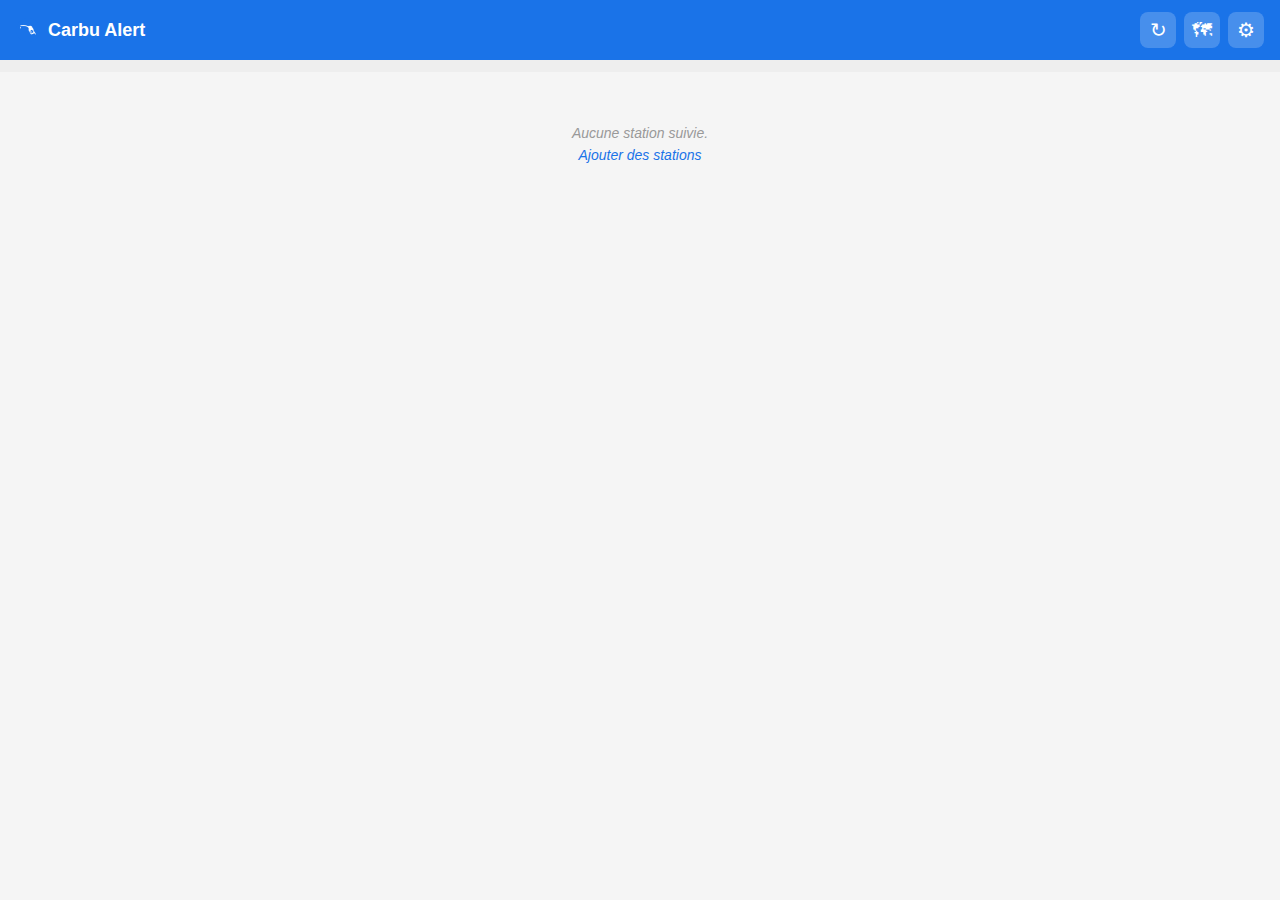
<file: index.html>
<!DOCTYPE html>
<html lang="fr">
<head>
  <meta charset="UTF-8">
  <meta name="viewport" content="width=device-width, initial-scale=1.0, viewport-fit=cover">
  <meta name="apple-mobile-web-app-capable" content="yes">
  <meta name="apple-mobile-web-app-status-bar-style" content="black-translucent">
  <meta name="theme-color" content="#1a73e8">
  <title>Carbu Alert</title>
  <link rel="manifest" href="manifest.webmanifest">
  <link rel="apple-touch-icon" href="icons/icon-192.png">
  <link rel="stylesheet" href="app.css">
</head>
<body>
  <div class="header">
    <h1><img src="icons/icon48.png" alt="" class="header-icon">Carbu Alert</h1>
    <div class="header-actions">
      <button id="refreshBtn" title="Rafraichir">&#x21BB;</button>
      <a href="map.html" style="display:contents"><button title="Carte">&#x1F5FA;</button></a>
      <a href="settings.html" style="display:contents"><button title="Parametres">&#x2699;</button></a>
    </div>
  </div>
  <div id="lastCheck" class="last-check">
    <span></span>
  </div>
  <div id="content" class="content">
    <p class="empty-msg">Chargement...</p>
  </div>
  <script type="module" src="app.js"></script>
</body>
</html>
</file>
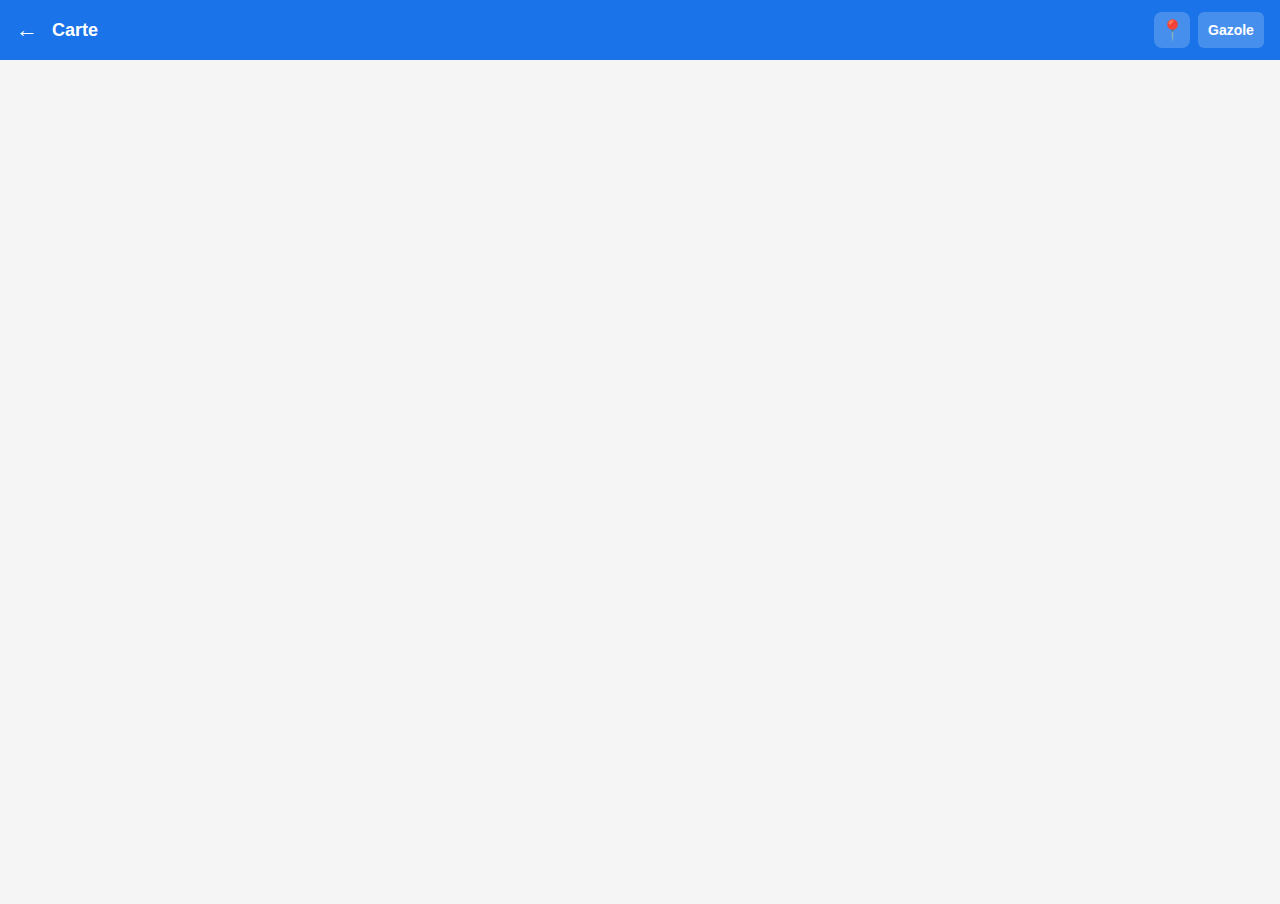
<file: map.html>
<!DOCTYPE html>
<html lang="fr">
<head>
  <meta charset="UTF-8">
  <meta name="viewport" content="width=device-width, initial-scale=1.0, viewport-fit=cover">
  <meta name="apple-mobile-web-app-capable" content="yes">
  <meta name="apple-mobile-web-app-status-bar-style" content="black-translucent">
  <meta name="theme-color" content="#1a73e8">
  <title>Carbu Alert - Carte</title>
  <link rel="manifest" href="manifest.webmanifest">
  <link rel="apple-touch-icon" href="icons/icon-192.png">
  <link rel="stylesheet" href="app.css">
  <link rel="stylesheet" href="https://unpkg.com/leaflet@1.9.4/dist/leaflet.css">
  <script src="https://unpkg.com/leaflet@1.9.4/dist/leaflet.js"></script>
</head>
<body>
  <div class="header">
    <h1>
      <a href="index.html" class="back-arrow">&#x2190;</a>
      Carte
    </h1>
    <div class="header-actions">
      <button id="nearMeBtn" class="near-me-btn" title="Autour de moi">&#x1F4CD;</button>
      <select id="fuelSelect" class="fuel-select">
        <option value="gazole">Gazole</option>
        <option value="sp95">SP95</option>
        <option value="sp98">SP98</option>
        <option value="e10">E10</option>
        <option value="e85">E85</option>
        <option value="gplc">GPLc</option>
      </select>
    </div>
  </div>
  <div id="map" class="map-container"></div>
  <script type="module" src="map.js"></script>
</body>
</html>
</file>
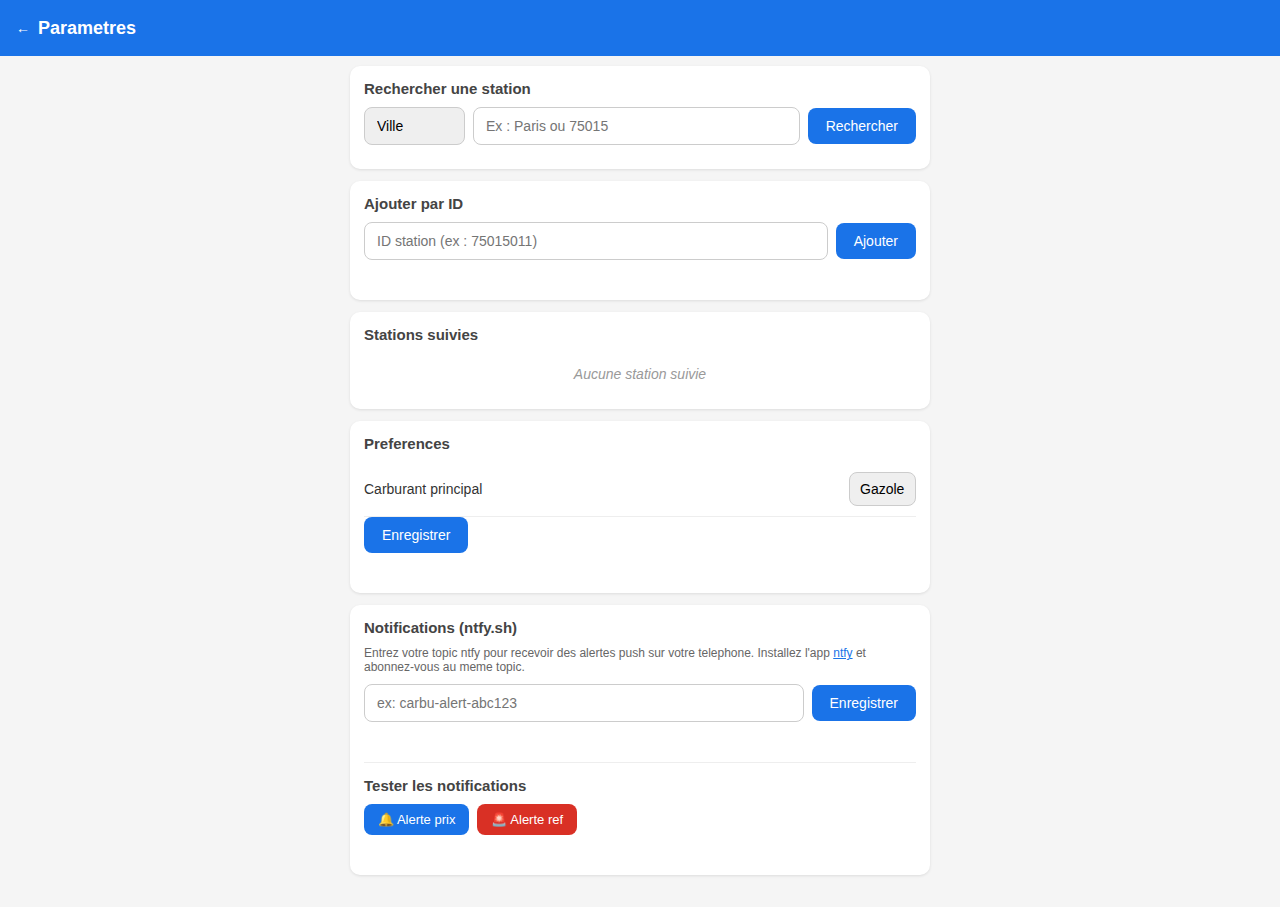
<file: settings.html>
<!DOCTYPE html>
<html lang="fr">
<head>
  <meta charset="UTF-8">
  <meta name="viewport" content="width=device-width, initial-scale=1.0, viewport-fit=cover">
  <meta name="apple-mobile-web-app-capable" content="yes">
  <meta name="apple-mobile-web-app-status-bar-style" content="black-translucent">
  <meta name="theme-color" content="#1a73e8">
  <title>Carbu Alert - Parametres</title>
  <link rel="stylesheet" href="app.css">
</head>
<body>
  <div class="header">
    <h1><a href="index.html" class="back-link" style="color:#fff;text-decoration:none;">&larr;</a> Parametres</h1>
  </div>

  <div class="container">
    <!-- Search -->
    <section class="section">
      <h2>Rechercher une station</h2>
      <div class="search-row">
        <select id="searchType">
          <option value="ville">Ville</option>
          <option value="cp">Code postal</option>
        </select>
        <input type="text" id="searchInput" placeholder="Ex : Paris ou 75015" enterkeyhint="search">
        <button id="searchBtn">Rechercher</button>
      </div>
      <div id="searchResults" class="results-list"></div>
    </section>

    <!-- Add by ID -->
    <section class="section">
      <h2>Ajouter par ID</h2>
      <div class="search-row">
        <input type="text" id="stationIdInput" inputmode="numeric" placeholder="ID station (ex : 75015011)">
        <button id="addByIdBtn">Ajouter</button>
      </div>
      <div id="addByIdStatus" class="status-msg"></div>
    </section>

    <!-- Tracked stations -->
    <section class="section">
      <h2>Stations suivies</h2>
      <div id="trackedStations" class="tracked-list">
        <p class="empty-msg">Aucune station suivie</p>
      </div>
    </section>

    <!-- Settings -->
    <section class="section">
      <h2>Preferences</h2>
      <div class="setting-row">
        <label for="badgeFuel">Carburant principal</label>
        <select id="badgeFuel">
          <option value="gazole">Gazole</option>
          <option value="sp95">SP95</option>
          <option value="sp98">SP98</option>
          <option value="e10">E10</option>
          <option value="e85">E85</option>
          <option value="gplc">GPLc</option>
        </select>
      </div>
      <button id="saveSettingsBtn">Enregistrer</button>
      <div id="settingsStatus" class="status-msg"></div>
    </section>

    <!-- Notifications -->
    <section class="section">
      <h2>Notifications (ntfy.sh)</h2>
      <p style="font-size:12px;color:#666;margin-bottom:10px;">
        Entrez votre topic ntfy pour recevoir des alertes push sur votre telephone.
        Installez l'app <a href="https://ntfy.sh" onclick="window.open(this.href);return false;" style="color:#1a73e8">ntfy</a> et abonnez-vous au meme topic.
      </p>
      <div class="search-row">
        <input type="text" id="ntfyTopic" placeholder="ex: carbu-alert-abc123">
        <button id="saveNtfyBtn">Enregistrer</button>
      </div>
      <div id="ntfyStatus" class="status-msg"></div>
      <div style="margin-top:14px; padding-top:14px; border-top:1px solid #eee;">
        <h2>Tester les notifications</h2>
        <div style="display:flex; gap:8px; margin-top:8px;">
          <button id="testRegularBtn" class="test-notif-btn">&#x1F514; Alerte prix</button>
          <button id="testRefBtn" class="test-notif-btn danger">&#x1F6A8; Alerte ref</button>
        </div>
        <div id="testNtfyStatus" class="status-msg"></div>
      </div>
    </section>
  </div>

  <script type="module" src="settings.js"></script>
</body>
</html>
</file>
<file: app.css>
* {
  box-sizing: border-box;
  margin: 0;
  padding: 0;
}

html, body {
  height: 100%;
}

body {
  font-family: -apple-system, BlinkMacSystemFont, "Segoe UI", Roboto, Helvetica, Arial, sans-serif;
  font-size: 14px;
  color: #333;
  background: #f5f5f5;
  -webkit-text-size-adjust: 100%;
  -webkit-tap-highlight-color: transparent;
}

/* --- Header --- */

.header {
  display: flex;
  justify-content: space-between;
  align-items: center;
  padding: 12px 16px;
  background: #1a73e8;
  color: #fff;
  position: sticky;
  top: 0;
  z-index: 10;
  padding-top: max(12px, env(safe-area-inset-top));
}

.header h1 {
  font-size: 18px;
  font-weight: 600;
  display: flex;
  align-items: center;
  gap: 8px;
}

.header-icon {
  width: 24px;
  height: 24px;
}

.header-actions {
  display: flex;
  gap: 8px;
}

.header-actions button {
  background: rgba(255, 255, 255, 0.2);
  border: none;
  color: #fff;
  font-size: 20px;
  width: 36px;
  height: 36px;
  border-radius: 8px;
  cursor: pointer;
  display: flex;
  align-items: center;
  justify-content: center;
  -webkit-tap-highlight-color: transparent;
}

.header-actions button:active {
  background: rgba(255, 255, 255, 0.4);
}

.header-actions button.spinning {
  animation: spin 0.8s linear infinite;
}

@keyframes spin {
  to { transform: rotate(360deg); }
}

/* --- Last check bar --- */

.last-check {
  padding: 6px 16px;
  font-size: 12px;
  color: #888;
  background: #eee;
}

/* --- Content --- */

.content {
  padding: 10px;
  padding-bottom: max(10px, env(safe-area-inset-bottom));
}

.empty-msg {
  text-align: center;
  color: #999;
  font-style: italic;
  padding: 40px 16px;
  line-height: 1.6;
}

.empty-msg a {
  color: #1a73e8;
  text-decoration: none;
}

/* --- Test notification buttons --- */

.last-check {
  display: flex;
  align-items: center;
}

.test-btns {
  display: flex;
  gap: 2px;
  margin-left: auto;
}

.test-btn {
  background: transparent;
  border: none;
  font-size: 16px;
  padding: 2px 6px;
  cursor: pointer;
  border-radius: 4px;
  -webkit-tap-highlight-color: transparent;
  line-height: 1;
}

.test-btn:active {
  background: rgba(0, 0, 0, 0.1);
}

.test-btn.test-ref {
  font-size: 14px;
}

.test-notif-btn {
  font-size: 13px;
  padding: 8px 14px;
}

/* --- Station cards --- */

.station-card {
  background: #fff;
  border-radius: 10px;
  margin-bottom: 10px;
  box-shadow: 0 1px 3px rgba(0, 0, 0, 0.1);
  overflow: hidden;
}

.station-ref {
  border-left: 4px solid #1a73e8;
}

.ref-badge {
  display: inline-block;
  background: #1a73e8;
  color: #fff;
  font-size: 10px;
  font-weight: 700;
  padding: 2px 6px;
  border-radius: 4px;
  vertical-align: middle;
  margin-right: 4px;
}

.station-header {
  padding: 10px 12px;
  background: #fafafa;
  border-bottom: 1px solid #eee;
}

.station-name {
  font-weight: 600;
  font-size: 14px;
}

.station-location {
  font-size: 12px;
  color: #777;
  margin-top: 1px;
}

/* --- Fuel table --- */

.fuel-table {
  width: 100%;
  border-collapse: collapse;
}

.fuel-table td {
  padding: 8px 12px;
  border-bottom: 1px solid #f0f0f0;
  font-size: 13px;
}

.fuel-table tr:last-child td {
  border-bottom: none;
}

.fuel-label {
  font-weight: 600;
  white-space: nowrap;
}

.fuel-dot {
  display: inline-block;
  width: 10px;
  height: 10px;
  border-radius: 50%;
  margin-right: 6px;
  vertical-align: middle;
}

.fuel-price {
  text-align: right;
  font-variant-numeric: tabular-nums;
  white-space: nowrap;
  font-weight: 500;
}

.fuel-date {
  text-align: right;
  color: #999;
  font-size: 11px;
  white-space: nowrap;
}

.direction-up { color: #d93025; }
.direction-down { color: #34a853; }
.direction-stable { color: #bbb; }

.arrow {
  font-size: 12px;
  margin-left: 4px;
}

.fuel-price.cheaper {
  color: #34a853;
  font-weight: 700;
}

.fuel-price.more-expensive {
  color: #d93025;
  font-weight: 700;
}

.no-price {
  color: #ccc;
  font-style: italic;
}

/* --- Settings page --- */

.container {
  max-width: 600px;
  margin: 0 auto;
  padding: 10px;
  padding-bottom: max(20px, env(safe-area-inset-bottom));
}

.section {
  background: #fff;
  border-radius: 10px;
  padding: 14px;
  margin-bottom: 12px;
  box-shadow: 0 1px 3px rgba(0, 0, 0, 0.1);
}

h2 {
  font-size: 15px;
  margin-bottom: 10px;
  color: #444;
}

.search-row {
  display: flex;
  gap: 8px;
  align-items: center;
  flex-wrap: wrap;
}

.search-row input,
.search-row select {
  padding: 10px 12px;
  border: 1px solid #ccc;
  border-radius: 8px;
  font-size: 14px;
  -webkit-appearance: none;
}

.search-row input {
  flex: 1;
  min-width: 0;
}

.search-row select {
  min-width: 100px;
}

button {
  padding: 10px 18px;
  background: #1a73e8;
  color: #fff;
  border: none;
  border-radius: 8px;
  font-size: 14px;
  cursor: pointer;
  white-space: nowrap;
  -webkit-tap-highlight-color: transparent;
}

button:active { background: #1557b0; }
button:disabled { background: #aaa; cursor: not-allowed; }

button.danger { background: #d93025; }
button.danger:active { background: #b3261e; }

button.add-btn {
  background: #34a853;
  font-size: 13px;
  padding: 6px 12px;
}

button.add-btn:active { background: #2d8f47; }

.results-list {
  margin-top: 10px;
  max-height: 400px;
  overflow-y: auto;
  -webkit-overflow-scrolling: touch;
}

.result-item,
.tracked-item {
  display: flex;
  justify-content: space-between;
  align-items: center;
  padding: 10px 8px;
  border-bottom: 1px solid #eee;
  gap: 8px;
}

.result-item:last-child,
.tracked-item:last-child {
  border-bottom: none;
}

.station-info {
  flex: 1;
  min-width: 0;
}

.station-info .station-name {
  font-size: 14px;
}

.station-detail {
  font-size: 12px;
  color: #666;
}

.tracked-list .empty-msg {
  color: #999;
  font-style: italic;
  font-size: 14px;
  padding: 10px 0;
}

.setting-row {
  display: flex;
  justify-content: space-between;
  align-items: center;
  padding: 10px 0;
  border-bottom: 1px solid #eee;
}

.setting-row:last-of-type {
  border-bottom: none;
  margin-bottom: 12px;
}

.setting-row label {
  font-size: 14px;
}

.setting-row select {
  padding: 8px 10px;
  border: 1px solid #ccc;
  border-radius: 8px;
  font-size: 14px;
  -webkit-appearance: none;
}

.status-msg {
  margin-top: 8px;
  font-size: 13px;
  min-height: 18px;
}

.status-msg.success { color: #34a853; }
.status-msg.error { color: #d93025; }

.ref-btn {
  background: transparent;
  color: #1a73e8;
  border: 1px solid #1a73e8;
  font-size: 12px;
  padding: 6px 10px;
  margin-right: 6px;
}

.ref-btn:active { background: #e8f0fe; }

.ref-btn.active {
  background: #1a73e8;
  color: #fff;
}

.spinner {
  display: inline-block;
  width: 16px;
  height: 16px;
  border: 2px solid #ccc;
  border-top-color: #1a73e8;
  border-radius: 50%;
  animation: spin 0.6s linear infinite;
  vertical-align: middle;
  margin-right: 6px;
}

/* --- Back link --- */

.back-link {
  display: inline-flex;
  align-items: center;
  gap: 4px;
  color: #1a73e8;
  text-decoration: none;
  font-size: 14px;
  padding: 8px 0;
}

/* --- History chart button --- */

.fuel-chart-btn {
  width: 28px;
  text-align: center;
  font-size: 14px;
  cursor: pointer;
  -webkit-tap-highlight-color: transparent;
  opacity: 0.6;
}

.fuel-chart-btn:active {
  opacity: 1;
}

/* --- History Modal --- */

.history-modal {
  position: fixed;
  inset: 0;
  z-index: 100;
  background: rgba(0, 0, 0, 0.6);
  display: flex;
  align-items: center;
  justify-content: center;
  padding: 16px;
  animation: fadeIn 0.2s ease;
}

@keyframes fadeIn {
  from { opacity: 0; }
  to { opacity: 1; }
}

.history-modal-content {
  background: #fff;
  border-radius: 14px;
  padding: 16px;
  width: 100%;
  max-width: 400px;
  box-shadow: 0 8px 32px rgba(0, 0, 0, 0.3);
}

.history-modal-header {
  margin-bottom: 12px;
}

.history-close {
  float: right;
  background: none !important;
  border: none;
  font-size: 28px;
  color: #999;
  cursor: pointer;
  padding: 0 4px !important;
  line-height: 1;
}

.history-close:active {
  color: #333;
  background: none !important;
}

.history-title {
  font-weight: 600;
  font-size: 15px;
  margin-bottom: 2px;
  padding-right: 32px;
}

.history-subtitle {
  font-size: 13px;
  color: #666;
  display: flex;
  align-items: center;
  gap: 6px;
}

.history-chart {
  width: 100%;
  height: auto;
  display: block;
  margin: 8px 0;
}

.chart-label {
  font-size: 10px;
  fill: #999;
  font-family: -apple-system, BlinkMacSystemFont, "Segoe UI", Roboto, sans-serif;
}

.history-stats {
  display: flex;
  justify-content: space-around;
  margin-top: 12px;
  padding-top: 12px;
  border-top: 1px solid #eee;
  text-align: center;
}

.history-stats .stat-label {
  font-size: 11px;
  color: #999;
  text-transform: uppercase;
  letter-spacing: 0.5px;
}

.history-stats strong {
  font-size: 14px;
  color: #333;
}

/* --- Map page --- */

.map-container {
  height: calc(100vh - 56px);
  height: calc(100dvh - 56px);
  width: 100%;
}

.back-arrow {
  color: #fff;
  text-decoration: none;
  font-size: 22px;
  margin-right: 6px;
  display: inline-flex;
  align-items: center;
}

.fuel-select {
  padding: 6px 10px;
  border: none;
  border-radius: 6px;
  background: rgba(255, 255, 255, 0.2);
  color: #fff;
  font-size: 14px;
  font-weight: 600;
  -webkit-appearance: none;
  cursor: pointer;
}

.fuel-select option {
  color: #333;
  background: #fff;
}

/* Leaflet marker overrides */

.price-marker-wrapper {
  background: none !important;
  border: none !important;
}

.price-marker {
  background: #1a73e8;
  color: #fff;
  padding: 3px 8px;
  border-radius: 12px;
  font-size: 12px;
  font-weight: 700;
  white-space: nowrap;
  box-shadow: 0 2px 6px rgba(0, 0, 0, 0.3);
  font-variant-numeric: tabular-nums;
  text-align: center;
  transform: translate(-50%, -50%);
}

.price-marker.ref {
  border: 2px solid #d93025;
  background: #1557b0;
}

/* Popup styles */

.station-popup .leaflet-popup-content-wrapper {
  border-radius: 10px;
  box-shadow: 0 4px 16px rgba(0, 0, 0, 0.2);
}

.station-popup .leaflet-popup-content {
  margin: 10px 12px;
}

.popup-content {
  font-family: -apple-system, BlinkMacSystemFont, "Segoe UI", Roboto, sans-serif;
}

.popup-title {
  font-weight: 700;
  font-size: 14px;
  margin-bottom: 2px;
}

.popup-ref-badge {
  display: inline-block;
  background: #1a73e8;
  color: #fff;
  font-size: 9px;
  font-weight: 700;
  padding: 1px 5px;
  border-radius: 3px;
  vertical-align: middle;
  margin-right: 3px;
}

.popup-address {
  font-size: 12px;
  color: #666;
  margin-bottom: 6px;
}

.popup-prices {
  width: 100%;
  border-collapse: collapse;
  font-size: 13px;
}

.popup-prices td {
  padding: 3px 4px;
  border-bottom: 1px solid #f0f0f0;
}

.popup-prices tr:last-child td {
  border-bottom: none;
}

.popup-actions {
  display: flex;
  gap: 6px;
  margin-top: 8px;
}
.popup-navigate {
  flex: 1;
  display: block;
  padding: 6px 0;
  text-align: center;
  background: #1a73e8;
  color: #fff;
  border-radius: 6px;
  text-decoration: none;
  font-size: 13px;
  font-weight: 600;
}
.popup-track-btn {
  padding: 6px 10px;
  background: #34a853;
  color: #fff;
  border: none;
  border-radius: 6px;
  font-size: 13px;
  font-weight: 600;
  cursor: pointer;
  white-space: nowrap;
}
.popup-track-btn:disabled {
  opacity: 0.7;
  cursor: default;
}
.popup-track-btn.tracked {
  background: #999;
}

/* Near me button */

.near-me-btn {
  background: rgba(255, 255, 255, 0.2);
  color: #fff;
  border: none;
  font-size: 16px;
  width: 36px;
  height: 36px;
  border-radius: 6px;
  cursor: pointer;
  display: flex;
  align-items: center;
  justify-content: center;
  -webkit-tap-highlight-color: transparent;
}

.near-me-btn:active {
  background: rgba(255, 255, 255, 0.35);
}

.near-me-btn:disabled {
  opacity: 0.5;
  cursor: not-allowed;
}

/* Nearby & cheapest markers */

.price-marker.nearby {
  background: #666;
}

.price-marker.cheapest {
  background: #34a853;
  box-shadow: 0 2px 8px rgba(52, 168, 83, 0.5);
}
</file>
